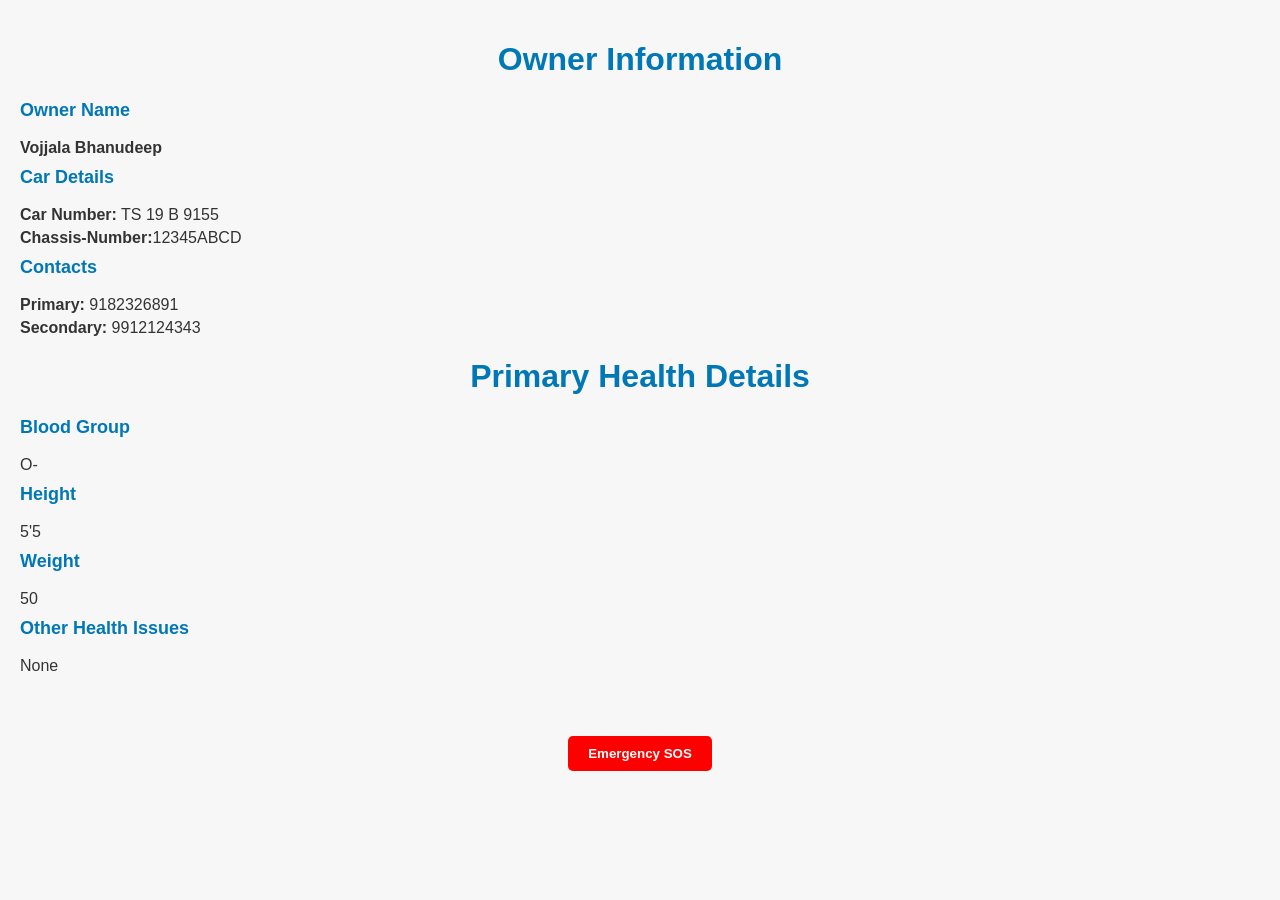
<file: 2.html>
<!DOCTYPE html>
<html lang="en">
<head>
    <meta charset="UTF-8">
    <meta name="viewport" content="width=device-width, initial-scale=1.0">
    <title>Owner Information</title>
    <link rel="icon" type="jpg" href="https://upload.wikimedia.org/wikipedia/en/thumb/6/61/Emblem_of_Telangana.svg/800px-Emblem_of_Telangana.svg.png">

    <style>
        body {
            font-family: 'Arial', sans-serif;
            background-color: #f7f7f7;
            color: #333;
            margin: 0;
            padding: 20px;
        }

        h1 {
            color: #0077b6;

        }

        h3 {
            color: #0077b6;
            font-size: 18px;
            margin-top: 10px;
        }

        p {
            margin: 5px 0;
        }
        .sos-button {
            background-color: red;
            color: white;
            padding: 10px 20px;
            border: none;
            border-radius: 5px;
            font-weight: bold;
            cursor: pointer;
            text-align: center;
            margin: 0 auto;
        }

        
        .sos-button:hover {
            background-color: darkred;
        }   
        
        div {
            text-align: center;
            margin-top: 20px;
        }
        .header {
    background-color: #006faa;
    padding: 15px 0;
    display: flex;
    justify-content: center;
    align-items: center;
    flex-wrap: wrap;
    flex-direction:row;
   }

.header img {
    border-radius: 50%;
    width: 100px;
    height: 100px;
    margin: 10px;
}

.header p {
    color: #ffffff;
    font-size: 16px;
    text-align: center;
    margin: 5px;
}
    </style>
</head>
<body>
    <div><h1>Owner Information</h1></div>

    <h3>Owner Name</h3>
    <p id="ownerName"><b>Vojjala Bhanudeep</b></p>

    <h3>Car Details</h3>
    <p id="carNumber"> <b>Car Number:</b> TS 19 B 9155</p>
    <p id="chassisNumber"><b>Chassis-Number:</b>12345ABCD </p>

    <h3>Contacts</h3>
    <p id="firstNumber"> <b>Primary:</b> 9182326891</p>
    <p id="secondNumber"> <b>Secondary:</b> 9912124343</p>

    <div><h1>Primary Health Details</h1></div>

    <h3>Blood Group</h3>
    <p id="bloodType">O-</p>

    <h3>Height</h3>
    <p id="height">5'5</p>

    <h3>Weight</h3>
    <p id="weight">50</p>

    <h3>Other Health Issues</h3>
    <p id="healthIssues">None</p>
    <br>
    <br>
    <div>        
        <a href="https://112.gov.in/">
            <button class="sos-button">Emergency SOS</button>
          </a> 
    </div>

</body>
</html>
</file>
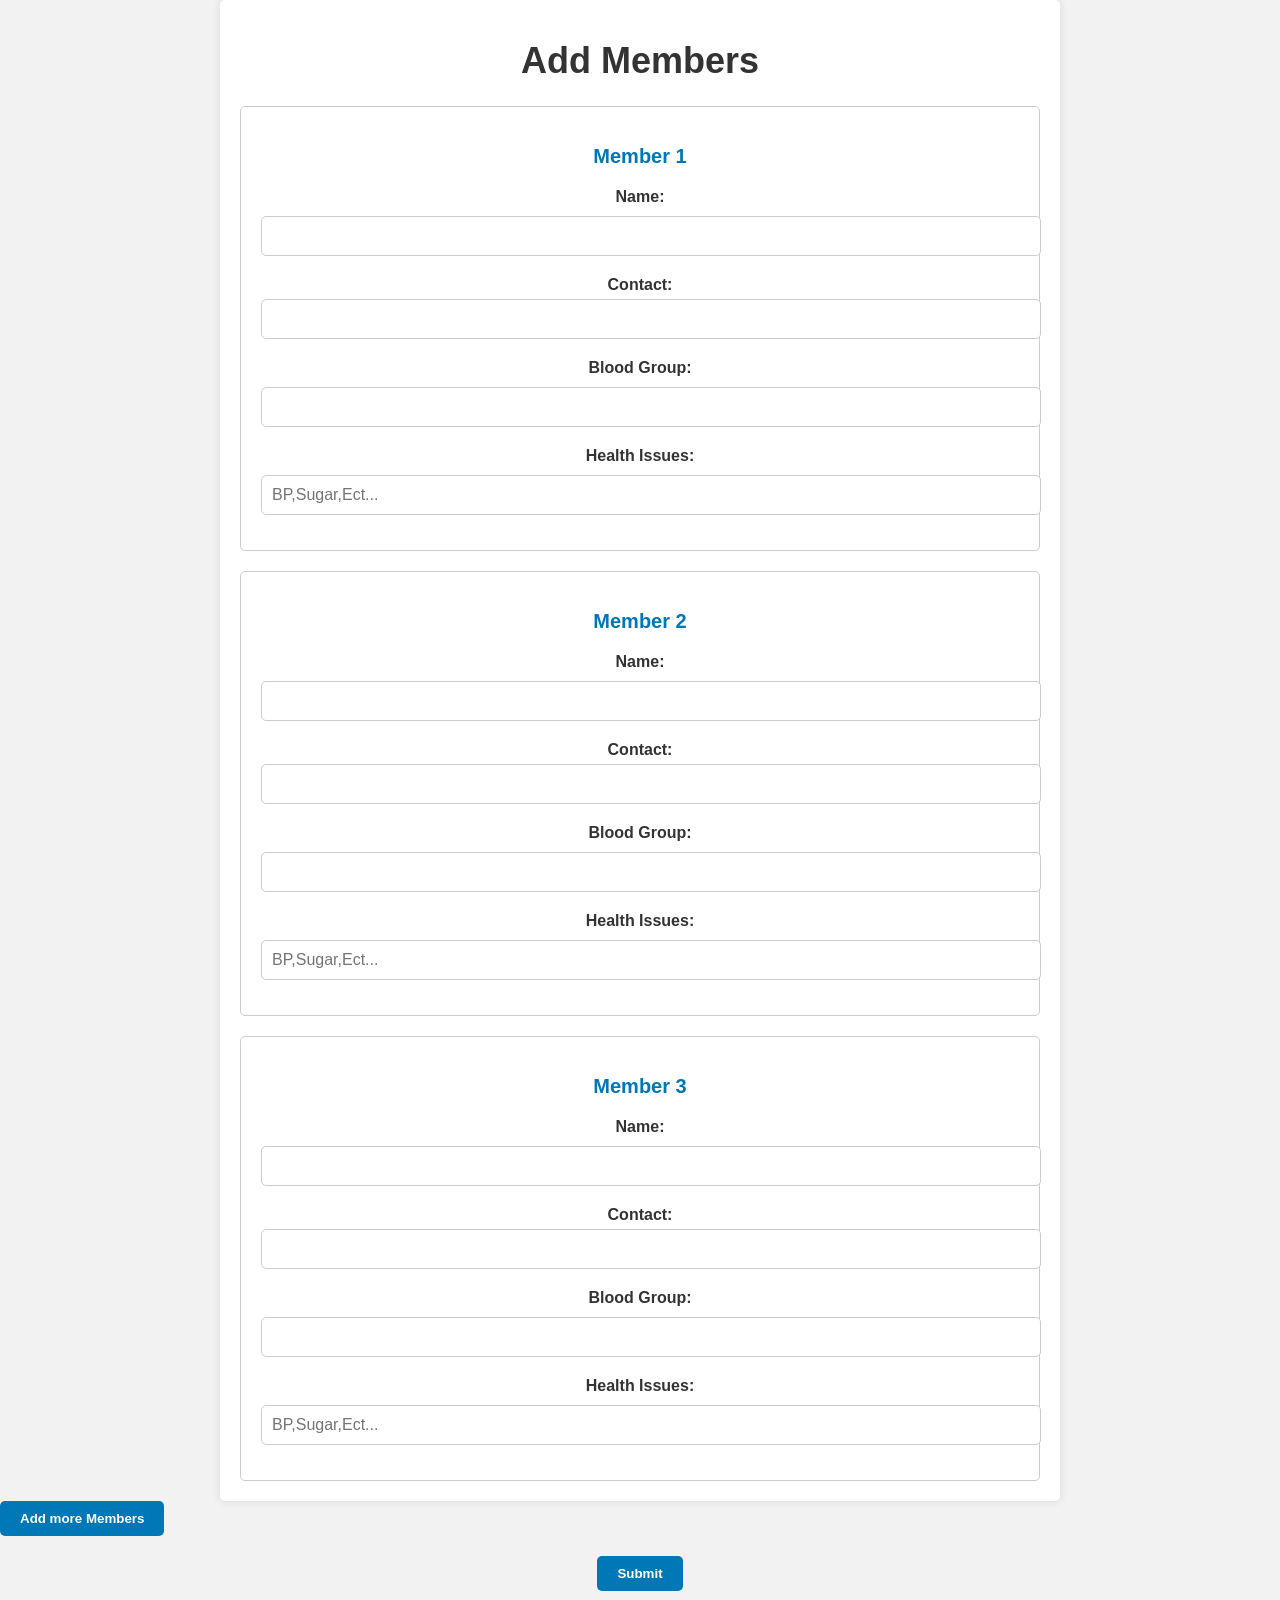
<file: add.html>
<!DOCTYPE html>
<html lang="en">
<head>
    <meta charset="UTF-8">
    <meta name="viewport" content="width=device-width, initial-scale=1.0">
    <title>Add Members</title>
    <link rel="stylesheet" type="text/css" href="styles.css">
    <link rel="icon" type="jpg" href="https://upload.wikimedia.org/wikipedia/en/thumb/6/61/Emblem_of_Telangana.svg/800px-Emblem_of_Telangana.svg.png">
</head>
<style>
    body {
    font-family: Arial, sans-serif;
    background-color: #f2f2f2;
    margin: 0;
    padding: 0;
}

.container {
    max-width: 800px;
    margin: 0 auto;
    padding: 20px;
    background-color: #fff;
    border-radius: 5px;
    box-shadow: 0 0 10px rgba(0, 0, 0, 0.1);
}

h1 {
    text-align: center;
    color: #333;
}

.member {
    margin-top: 20px;
    padding: 20px;
    border: 1px solid #ccc;
    border-radius: 5px;
}

.member h2 {
    color: #0077b6;
    font-size: 20px;
    margin-bottom: 10px;
}

.form-group {
    margin-bottom: 15px;
}

label {
    display: block;
    font-weight: bold;
    margin-bottom: 5px;
}

input[type="text"],
input[type="tel"] {
    width: 100%;
    padding: 10px;
    border: 1px solid #ccc;
    border-radius: 5px;
    font-size: 16px;
}

input[type="text"]:focus,
input[type="tel"]:focus {
    outline: none;
    border-color: #0077b6;
    box-shadow: 0 0 5px rgba(0, 123, 182, 0.5);
}

input[type="submit"] {
    background-color: #0077b6;
    color: #fff;
    padding: 10px 20px;
    border: none;
    border-radius: 5px;
    font-weight: bold;
    cursor: pointer;
    transition: background-color 0.3s;
}

input[type="submit"]:hover {
    background-color: #005e8e;
}
button {
            background-color: #0077b6;
            color: #fff;
            padding: 10px 20px;
            border: none;
            border-radius: 5px;
            font-weight: bold;
            cursor: pointer;
            transition: background-color 0.3s;
        }

        button:hover {
            background-color: #005e8e;
        }

</style>
<body>
    <div class="container">
        <h1>Add Members</h1>

        <!-- Member 1 -->
        <div class="member">
            <h2>Member 1</h2>
            <form>
                <div class="form-group">
                    <label for="name1">Name:</label>
                    <input type="text" id="name1" name="name1" required>
                </div>
                <div class="form-group">
                    <label for="contact1">Contact:</label>
                    <input type="tel" id="contact1" name="contact1" required>
                </div>
                <div class="form-group">
                    <label for="bloodGroup1">Blood Group:</label>
                    <input type="text" id="bloodGroup1" name="bloodGroup1" required>
                </div>
                <div class="form-group">
                    <label for="healthissues">Health Issues:</label>
                    <input type="text" id="healthissues1" name="healthissues1" required placeholder="BP,Sugar,Ect...">
                </div>
            </form>
        </div>

        
        <div class="member">
            <h2>Member 2</h2>
            <form>
                <div class="form-group">
                    <label for="name2">Name:</label>
                    <input type="text" id="name2" name="name2" required>
                </div>
                <div class="form-group">
                    <label for="contact2">Contact:</label>
                    <input type="tel" id="contact2" name="contact2" required>
                </div>
                <div class="form-group">
                    <label for="bloodGroup2">Blood Group:</label>
                    <input type="text" id="bloodGroup2" name="bloodGroup2" required>
                </div>
                
                <div class="form-group">
                    <label for="healthissues">Health Issues:</label>
                    <input type="text" id="healthissues2" name="healthissues2" required placeholder="BP,Sugar,Ect...">
                </div>
            </form>

        </div>
        <div class="member">
            <h2>Member 3</h2>
            <form>
                <div class="form-group">
                    <label for="name2">Name:</label>
                    <input type="text" id="name2" name="name2" required>
                </div>
                <div class="form-group">
                    <label for="contact2">Contact:</label>
                    <input type="tel" id="contact2" name="contact2" required>
                </div>
                <div class="form-group">
                    <label for="bloodGroup2">Blood Group:</label>
                    <input type="text" id="bloodGroup2" name="bloodGroup2" required>
                </div>
                
                <div class="form-group">
                    <label for="healthissues">Health Issues:</label>
                    <input type="text" id="healthissues2" name="healthissues2" required placeholder="BP,Sugar,Ect..." >
                </div>
            </form>
            
        </div>


    </div>
    <button type="submit">Add more Members</button>
    <div><button type="submit">Submit</button></div>
    <br>
    <br>
    <br>

</body>
</html>
</file>
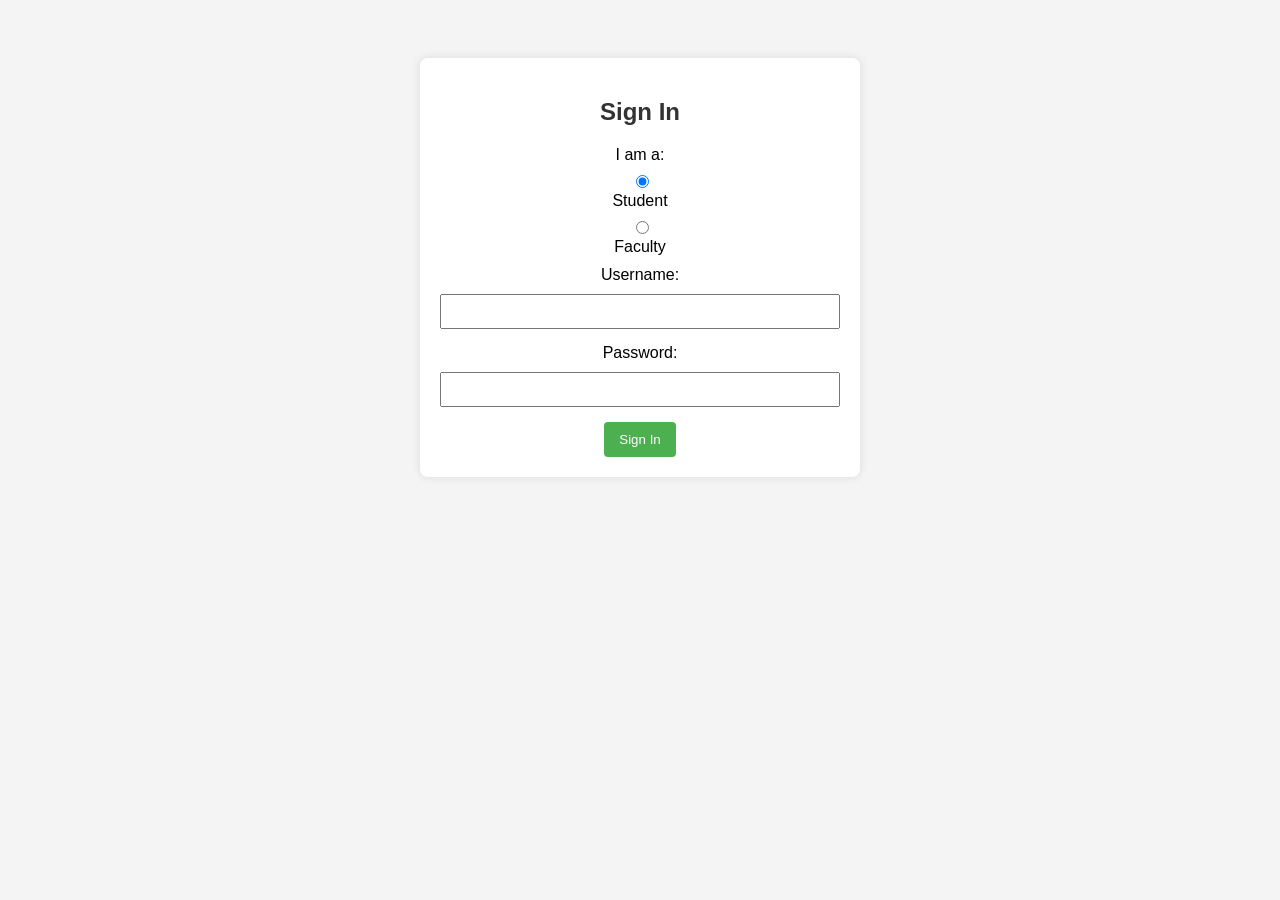
<file: login.html>
<!DOCTYPE html>
<html lang="en">
<head>
    <meta charset="UTF-8">
    <meta name="viewport" content="width=device-width, initial-scale=1.0">
    <title>Sign In</title>
    <style>
        body {
            font-family: Arial, sans-serif;
            background-color: #f4f4f4;
            text-align: center;
            padding: 50px;
        }

        form {
            max-width: 400px;
            margin: 0 auto;
            background-color: #fff;
            padding: 20px;
            border-radius: 8px;
            box-shadow: 0 0 10px rgba(0, 0, 0, 0.1);
        }

        h2 {
            color: #333;
        }

        label {
            display: block;
            margin-bottom: 10px;
        }

        input[type="text"],
        input[type="password"] {
            width: 100%;
            padding: 8px;
            margin-bottom: 15px;
            box-sizing: border-box;
        }

        input[type="radio"] {
            margin: 0 5px 0 10px;
        }

        button {
            background-color: #4caf50;
            color: #fff;
            padding: 10px 15px;
            border: none;
            border-radius: 4px;
            cursor: pointer;
        }
    </style>
</head>
<body>

    <form>
        <h2>Sign In</h2>

        <label for="userType">I am a:</label>
        <input type="radio" name="userType" value="student" id="student" checked>
        <label for="student">Student</label>
        <input type="radio" name="userType" value="faculty" id="faculty">
        <label for="faculty">Faculty</label>

        <label for="username">Username:</label>
        <input type="text" id="username" name="username" required>

        <label for="password">Password:</label>
        <input type="password" id="password" name="password" required>

        <button type="submit">Sign In</button>
        <a href=""
    </form>

</body>
</html>
</file>
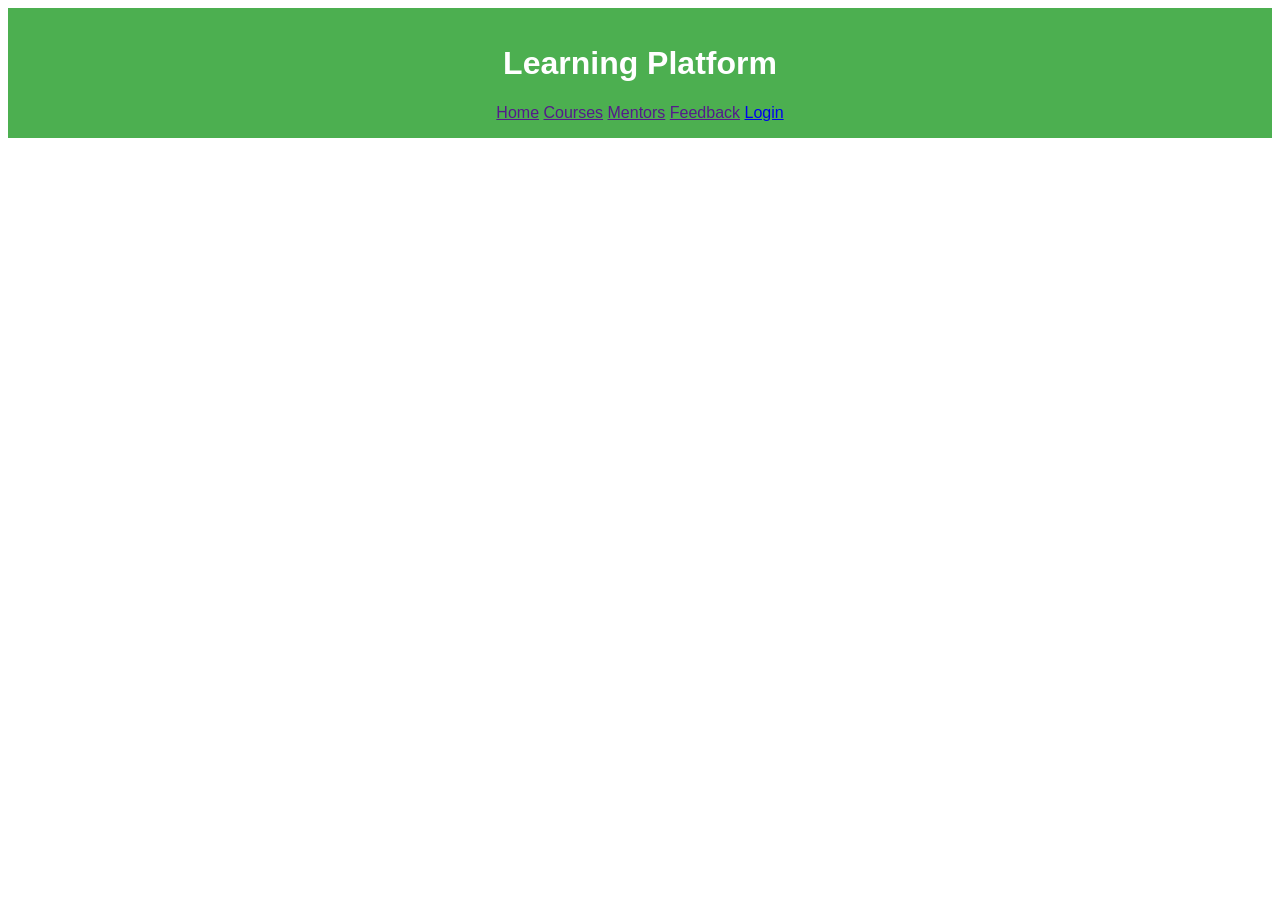
<file: offline.html>
<!DOCTYPE html>
<html lang="en">
<head>
    <meta charset="UTF-8">
    <meta name="viewport" content="width=device-width, initial-scale=1.0">
    <title>Learning Platform</title>
    <style>
        body {
            font-family: Arial, sans-serif;
        }

        header {
            background-color: #4CAF50;
            color: white;
            text-align: center;
            padding: 1em;
        }

        main {
            padding: 20px;
        }

        footer {
            background-color: #e7eee7;
            color: white;
            text-align: center;
            padding: 1em;
            position: fixed;
            bottom: 0;
            width: 100%;
        }
    </style>
</head>
<body>
    <header>
        <h1>Learning Platform</h1>
        <div id="login-container">
            <div id="login-modal" class="modal">
                <div class="modal-content">
                </div>
            </div>
        </div>
        <div class="button-container">
            <a href="">Home</a>
            <a href="">Courses</a>
            <a href="">Mentors</a>
            <a href="">Feedback</a>
            <a href="login.html">Login</a>
            
        </div>
    </header>

    <main>
</file>
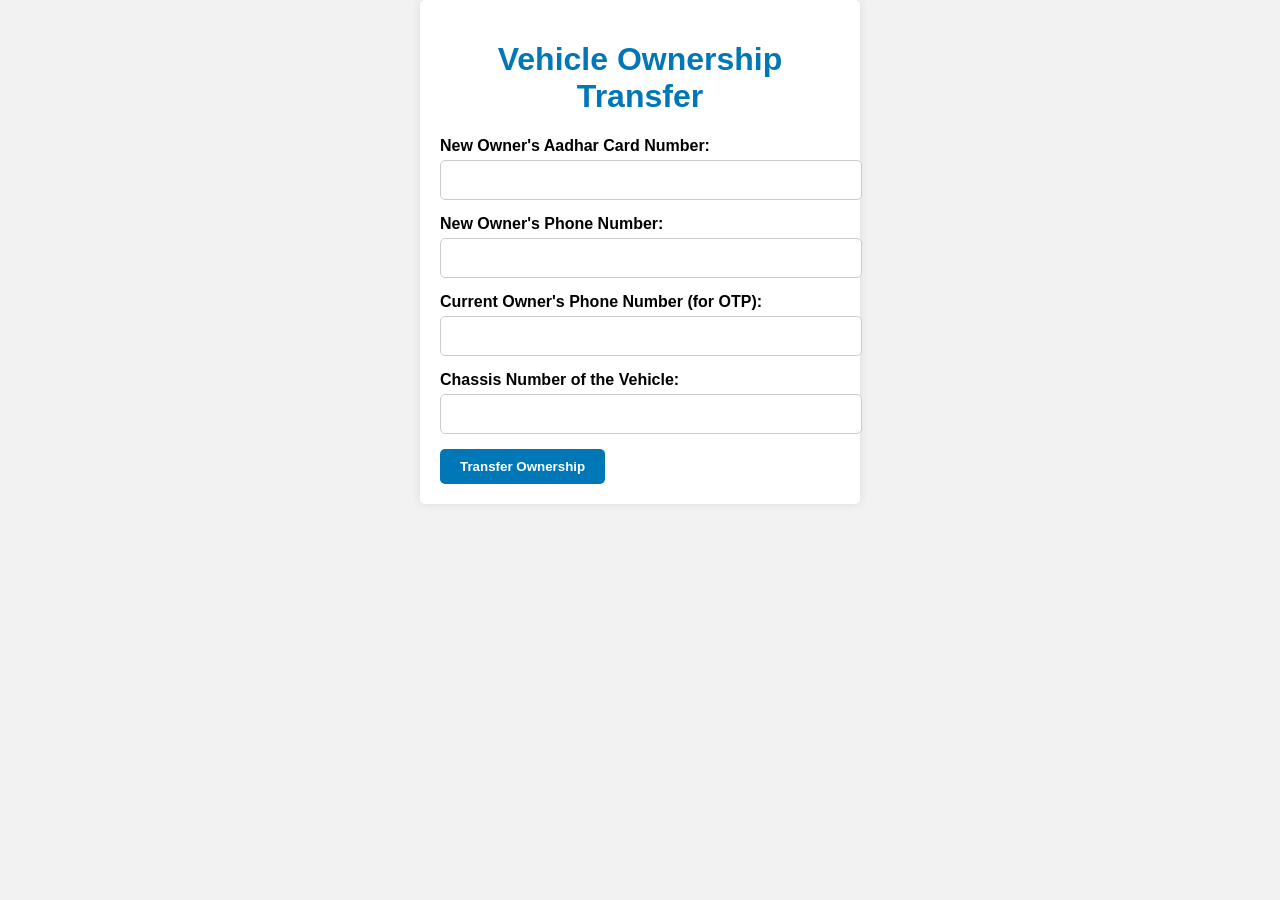
<file: transfer.html>
<!DOCTYPE html>
<html lang="en">
<head>
    <meta charset="UTF-8">
    <meta name="viewport" content="width=device-width, initial-scale=1.0">
    <title>Vehicle Ownership Transfer</title>
    <link rel="icon" type="jpg" href="https://upload.wikimedia.org/wikipedia/en/thumb/6/61/Emblem_of_Telangana.svg/800px-Emblem_of_Telangana.svg.png">
    <style>
        body {
            font-family: Arial, sans-serif;
            background-color: #f2f2f2;
            margin: 0;
            padding: 0;
        }

        .container {
            max-width: 400px;
            margin: 0 auto;
            padding: 20px;
            background-color: #fff;
            border-radius: 5px;
            box-shadow: 0 0 10px rgba(0, 0, 0, 0.1);
        }

        h1 {
            text-align: center;
            color: #0077b6;
        }

        form {
            text-align: left;
        }

        label {
            display: block;
            font-weight: bold;
            margin-bottom: 5px;
        }

        input[type="text"],
        input[type="tel"] {
            width: 100%;
            padding: 10px;
            border: 1px solid #ccc;
            border-radius: 5px;
            font-size: 16px;
            margin-bottom: 15px;
        }

        button {
            background-color: #0077b6;
            color: #fff;
            padding: 10px 20px;
            border: none;
            border-radius: 5px;
            font-weight: bold;
            cursor: pointer;
            transition: background-color 0.3s;
        }

        button:hover {
            background-color: #005e8e;
        }
    </style>
</head>
<body>
    <div class="container">
        <h1>Vehicle Ownership Transfer</h1>
        <form>
            <label for="aadharNumber">New Owner's Aadhar Card Number:</label>
            <input type="text" id="aadharNumber" name="aadharNumber" required>

            <label for="phnNumber">New Owner's Phone Number:</label>
            <input type="text" id="phnNumber" name="phnNumber" required>

            <label for="phoneNumber">Current Owner's Phone Number (for OTP):</label>
            <input type="tel" id="phoneNumber" name="phoneNumber" required>

            <label for="chassisNumber">Chassis Number of the Vehicle:</label>
            <input type="text" id="chassisNumber" name="chassisNumber" required>

            <button type="submit">Transfer Ownership</button>
        </form>
    </div>
</body>
</html>
</file>
<file: styles.css>
body {
    font-family: 'Arial', sans-serif;
    background-color: #f7f7f7;
    color: #333;
    margin: 0;
    padding: 0;
}

h1 {
    text-align: center;
    color: #0077b6;
    font-size: 36px;
    margin-top: 20px;
}
h2 {
    color: #0077b6;
    margin-top: 18px;
    text-align: center;
}

h3 {
    color: #0077b6;
    font-size: 18px;
    margin-top: 10px;
}

textarea, input[type="text"], input[type="number"] {
    width: 100%;
    padding: 10px;
    border: 1px solid #0077b6;
    border-radius: 5px;
    margin-top: 5px;
    font-size: 16px;
}
.header {
    background-color: #006faa;
    padding: 15px 0;
    display: flex;
    justify-content: center;
    align-items: center;
    flex-wrap: wrap;
    flex-direction:row;
   }

.header img {
    border-radius: 50%;
    width: 100px;
    height: 100px;
    margin: 10px;
}

.header p {
    color: #ffffff;
    font-size: 16px;
    text-align: center;
    margin: 5px;
}
input[type="text"] {
    text-transform: capitalize;
}
.footer {

    background-color: #333;
    color: #fff;
    padding: 10px 0;
    text-align: center;
    font-size: 14px;
    position: absolute;
    bottom: 0;
    width: 100%;
}

.footer a {
    color: rgb(0, 110, 255); /* Change to your desired color */
}

div {
    text-align: center;
    margin-top: 20px;
}

a {
    text-decoration: none;
    background-color: #0077b6;
    color: #ffffff;
    padding: 10px 20px;
    border-radius: 5px;
    font-weight: bold;
    transition: background-color 0.3s;
    cursor: pointer;
}

a:disabled {
    background-color: #aaaaaa;
    cursor: not-allowed;
}

a:hover {
    background-color: #005e8e;
}
</file>
